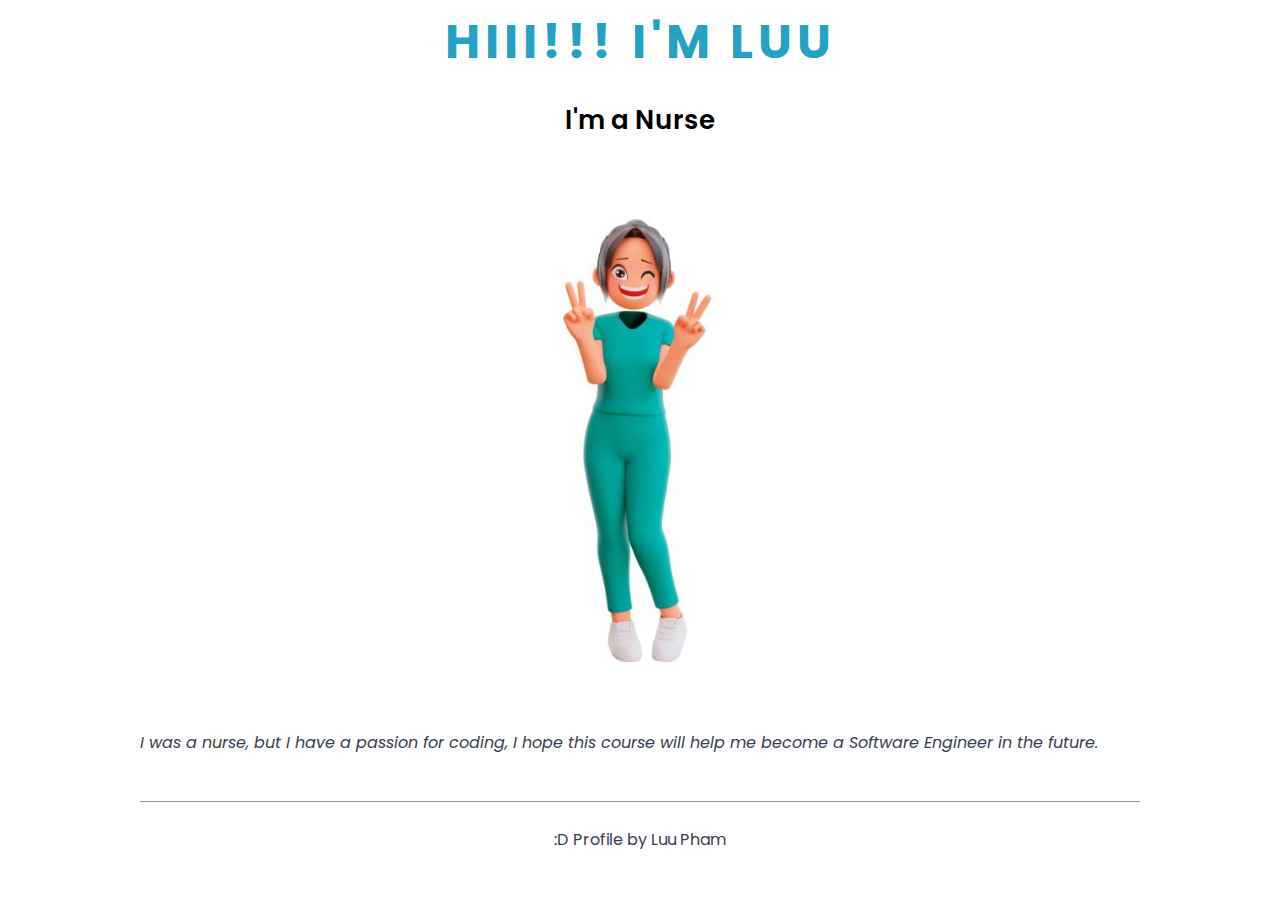
<file: index.html>
<!DOCTYPE html>
<html lang="en">

<head>
    <meta charset="UTF-8">
    <meta http-equiv="X-UA-Compatible" content="IE=edge">
    <meta name="viewport" content="width=device-width, initial-scale=1.0">
    <link rel="stylesheet" href="./style.css">
    <title>Home</title>
</head>

<body>
    <!-- Navigation Bar -->

    <!-- Main Content -->
    <main>
        <!-- title (tieu de)--><a href="./about-me.html">
            <header>
                <h1>Hiii!!! I'm Luu</h1>
                <h2 class="title">I'm a Nurse</h2>
                <img src="./img/avtar.jpeg" alt="avatar" title="Click vào để xem chi tiết">
                <p>I was a nurse, but I have a passion for coding, I hope this course will help me become a Software
                    Engineer in the future.</p>

            </header>
        </a>
    </main>
    <!-- Footer -->
    <footer>
        <p>:D Profile by Luu Pham</p>
    </footer>
</body>

</html>
</file>
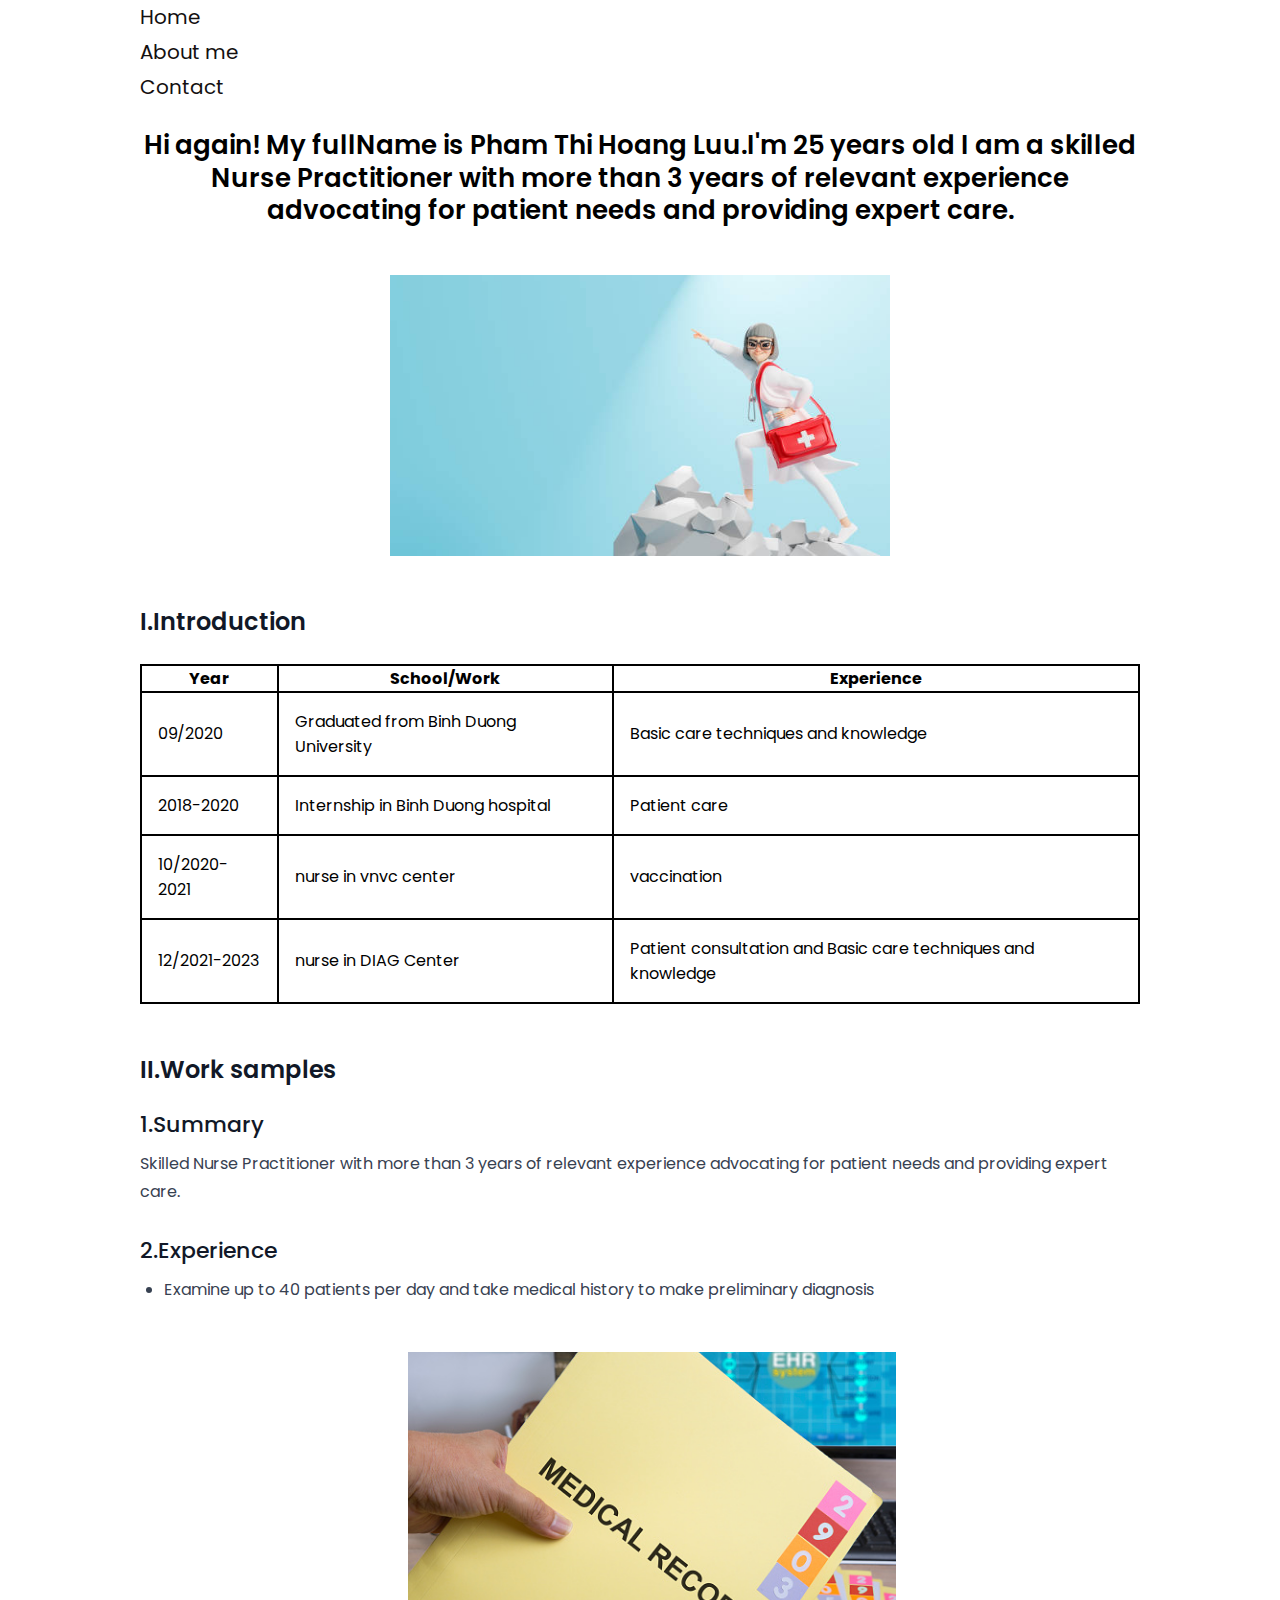
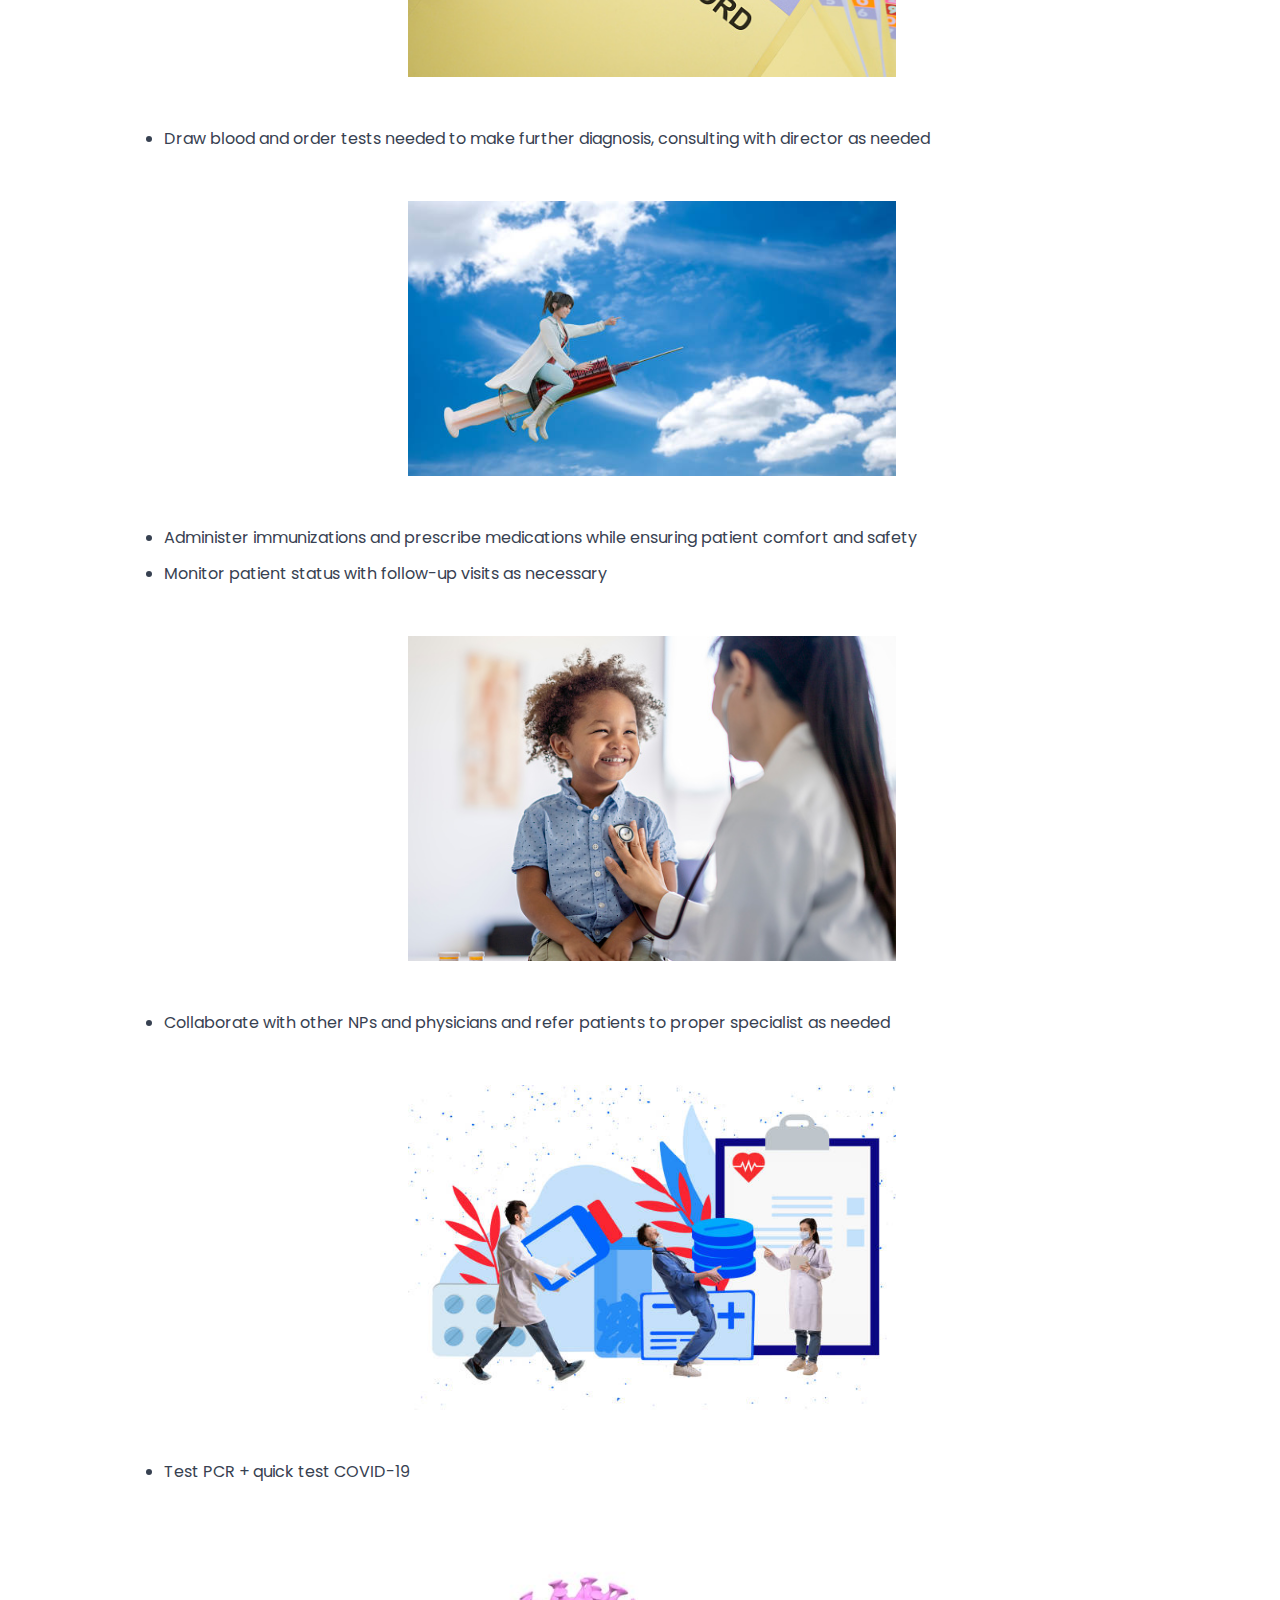
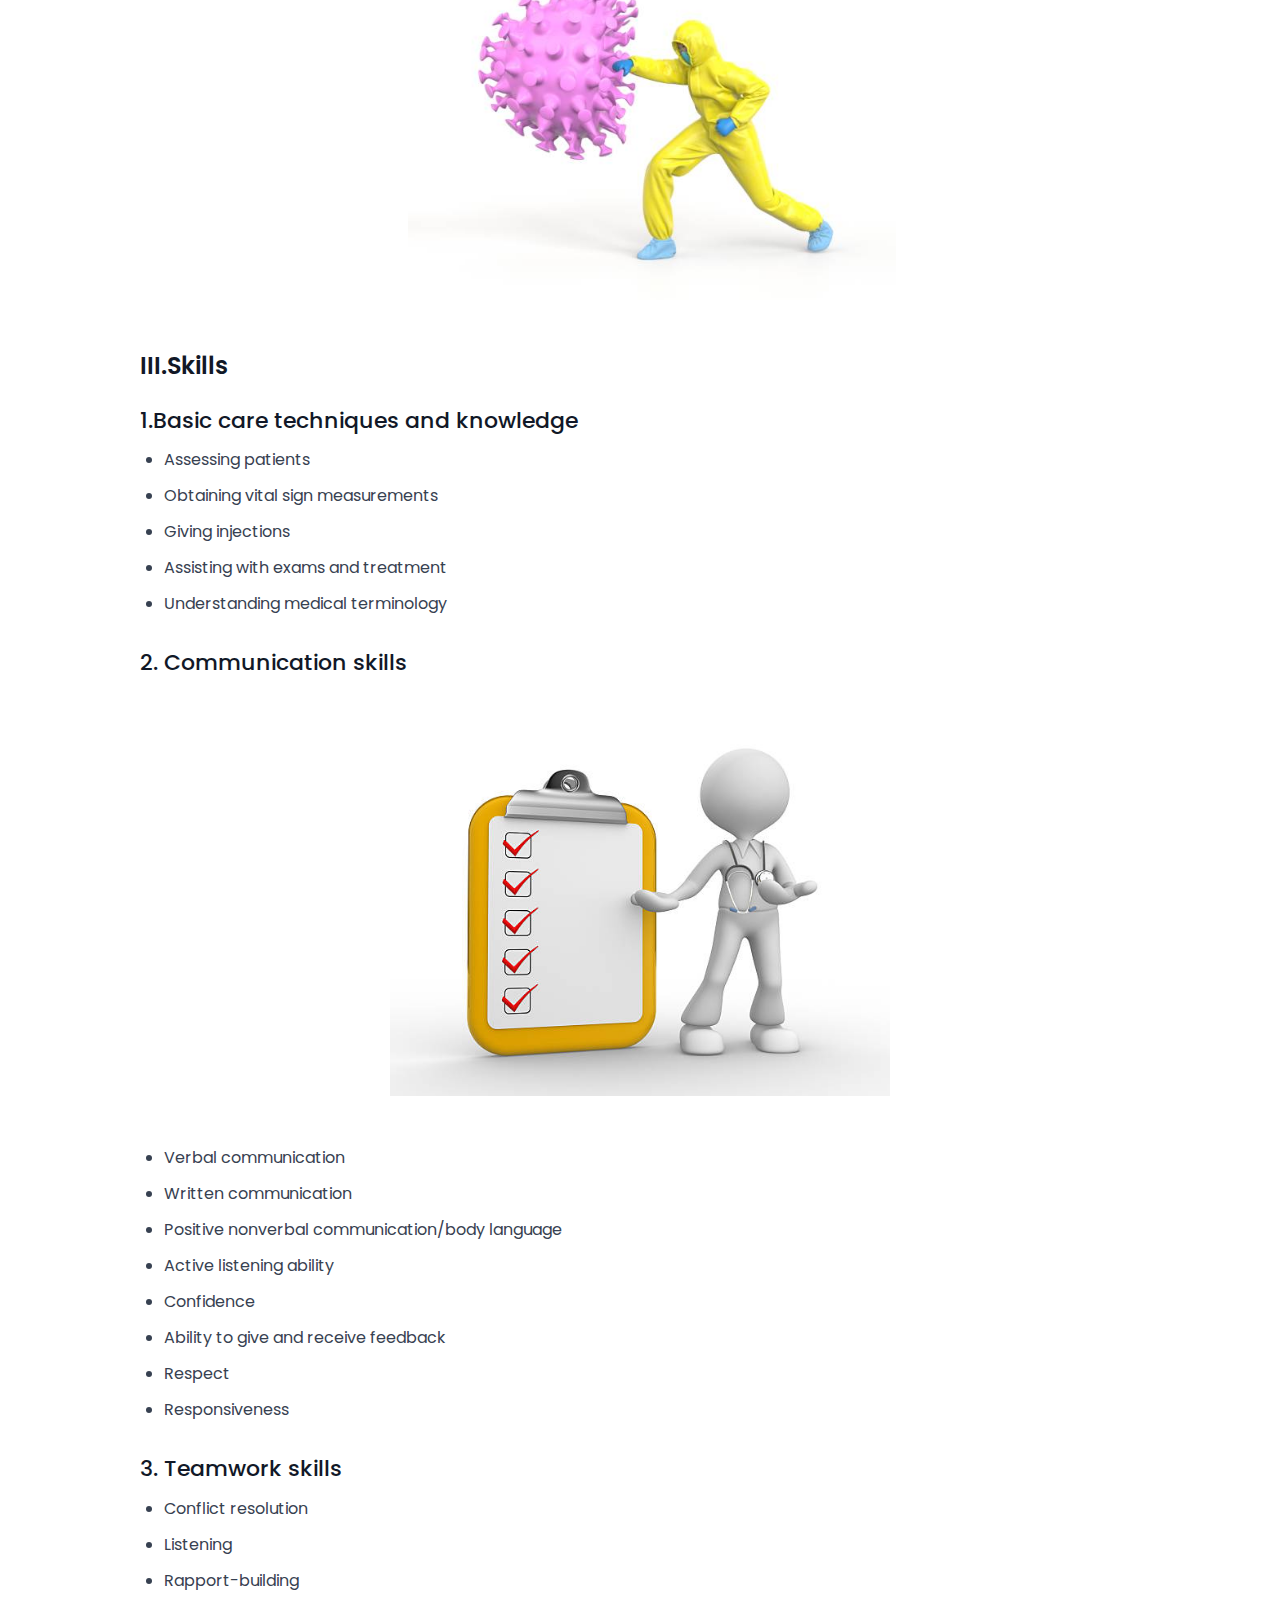
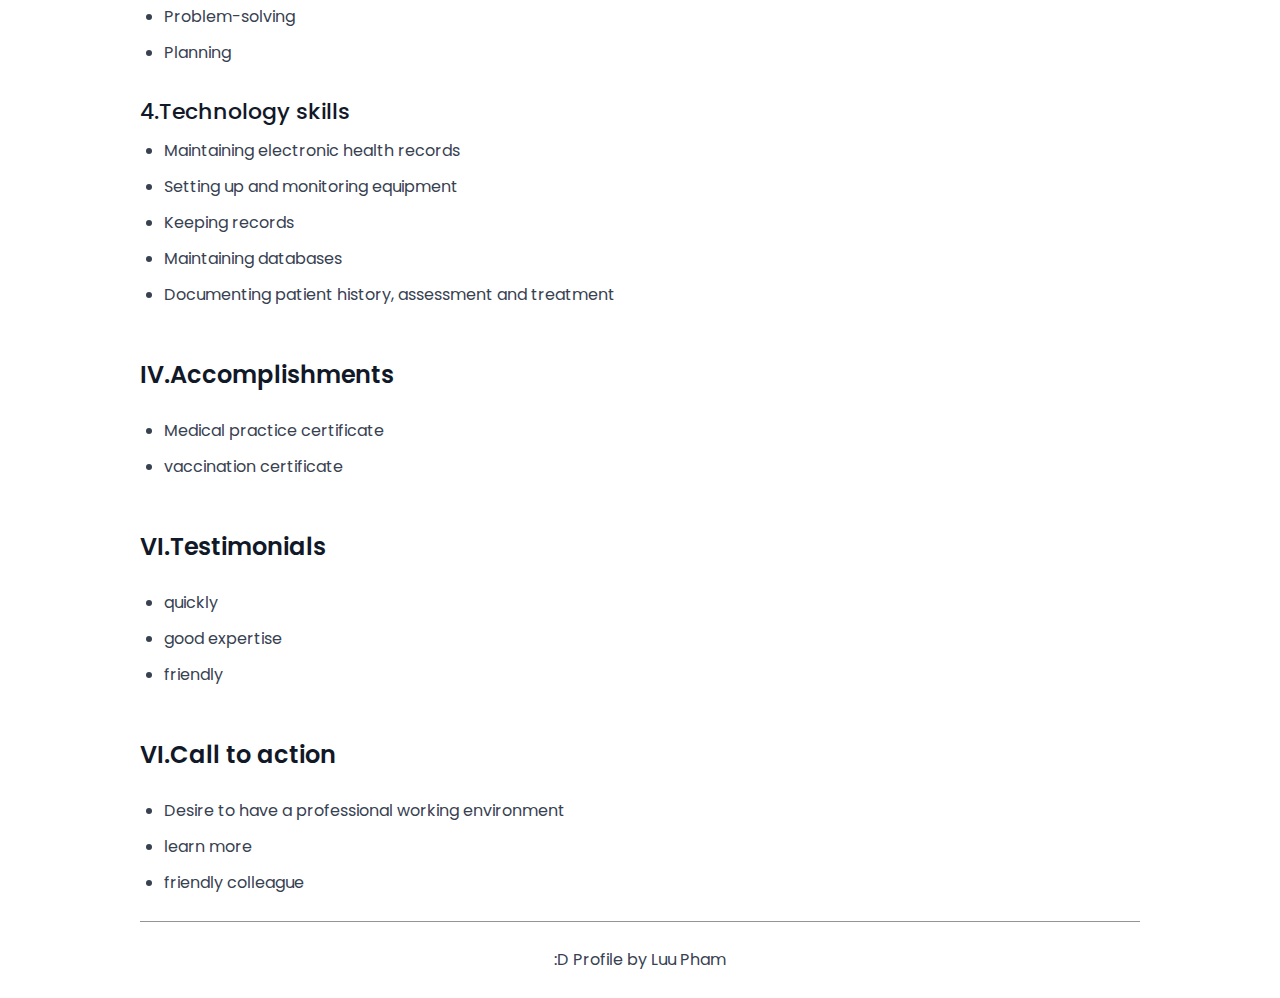
<file: about-me.html>
<!DOCTYPE html>
<html lang="en">

<head>
    <meta charset="UTF-8">
    <meta http-equiv="X-UA-Compatible" content="IE=edge">
    <meta name="viewport" content="width=device-width, initial-scale=1.0">
    <link rel="stylesheet" href="./style.css">

    <title>About me</title>
</head>

<body>
    <!-- Navigation Bar -->
    <nav>
        <ul>
            <li>
                <a href="./index.html">Home</a>
            <li>
                <a href="./about-me.html">About me</a>
            </li>
            <li>
                <a href="./contact.html">Contact</a>
            </li>
        </ul>
    </nav>

    <!-- Main Content -->
    <main>
        <!-- title -->
        <header>
            <h2>Hi again! My fullName is Pham Thi Hoang Luu.I'm 25 years old
                I am a skilled Nurse Practitioner with more than 3 years of
                relevant experience advocating for patient needs
                and providing expert care.
            </h2>
            <img src="./img/avatar1.jpeg" alt="avatar">
        </header>
    </main>
    <!-- content -->
    <article>

        <!-- I.Introduction -->
        <section>
            <h3>I.Introduction</h3>
            <div>
                <table>
                    <thead>
                        <tr>
                            <th>Year</th>
                            <th>School/Work</th>
                            <th>Experience</th>
                        </tr>
                    </thead>

                    <tbody>
                        <tr>
                            <td>09/2020</td>
                            <td>Graduated from Binh Duong University</td>

                            <td>Basic care techniques and knowledge
                            </td>
                        </tr>
                        <tr>
                            <td>2018-2020</td>
                            <td>Internship in Binh Duong hospital </td>

                            <td>Patient care
                            </td>
                        <tr>
                            <td>10/2020-2021</td>
                            <td>nurse in vnvc center</td>
                            <td>vaccination</td>
                        </tr>

                        <tr>
                            <td>12/2021-2023</td>
                            <td>nurse in DIAG Center</td>
                            <td>Patient consultation and Basic care techniques and knowledge
                            </td>
                        </tr>
                        </tr>
                    </tbody>
                </table>
            </div>
        </section>

        <!-- II.Work samples -->
        <section>
            <h3>II.Work samples</h3>
            <div>

                <h4>1.Summary</h4>
                <p>Skilled Nurse Practitioner with more than 3 years of relevant experience advocating for patient needs
                    and
                    providing expert care.</p>
            </div>

            <div>
                <h4>2.Experience</h4>
                <ul>
                    <li>Examine up to 40 patients per day and take medical history to make preliminary diagnosis</li>
                    <img src="./img/hosobenhan.jpeg" alt="medical records">
                    <li>Draw blood and order tests needed to make further diagnosis, consulting with director as needed
                    </li>

                    <figure>
                        <img src="./img/tiem thuoc.jpeg" alt="avt">
                        <!-- <figcaption>Draw blood </figcaption> -->
                    </figure>

                    <li>Administer immunizations and prescribe medications while ensuring patient comfort and safety
                    </li>
                    <li>Monitor patient status with follow-up visits as necessary</li>
                    <img src="./img/patient-care.jpeg" alt="Patient care">
                    <li>Collaborate with other NPs and physicians and refer patients to proper specialist as needed</li>
                    <img src="./img/with-dr.jpeg" alt="img dr">
                    <li>Test PCR + quick test COVID-19</li>
                    <img src="./img/covid19.jpeg" alt="covid19">
                </ul>
                <!-- <h3>1.Draw blood</h3> -->
                <!-- <img src="./img/laymau.webp" alt="Draw blood"> -->
            </div>
        </section>

        <!-- III.Skills -->
        <section>
            <h3>III.Skills</h3>
            <div>
                <h4>1.Basic care techniques and knowledge</h4>
                <ul>
                    <li>Assessing patients</li>
                    <li>Obtaining vital sign measurements</li>
                    <li>Giving injections</li>
                    <li>Assisting with exams and treatment</li>
                    <li>Understanding medical terminology</li>
                </ul>
            </div>
            <div>
                <h4>2. Communication skills</h4>
                <img src="./img/giaotiep.jpeg" alt="communication skills">
                <ul>
                    <li>Verbal communication</li>
                    <li>Written communication</li>
                    <li>Positive nonverbal communication/body language</li>
                    <li>Active listening ability</li>
                    <li>Confidence</li>
                    <li>Ability to give and receive feedback</li>
                    <li>Respect</li>
                    <li>Responsiveness</li>
                </ul>
            </div>

            <div>
                <h4>3. Teamwork skills</h4>
                <ul>
                    <li>Conflict resolution</li>
                    <li>Listening</li>
                    <li>Rapport-building</li>
                    <li>Problem-solving</li>
                    <li>Planning</li>
                </ul>
            </div>

            <div>
                <h4>4.Technology skills</h4>
                <ul>
                    <li>Maintaining electronic health records</li>
                    <li>Setting up and monitoring equipment</li>
                    <li>Keeping records</li>
                    <li>Maintaining databases</li>
                    <li>Documenting patient history, assessment and treatment</li>
                </ul>
            </div>
        </section>

        <!-- IV.Accomplishments -->
        <section>
            <h3>IV.Accomplishments</h3>
            <ul>
                <li>Medical practice certificate</li>
                <li>vaccination certificate</li>
            </ul>
        </section>

        <!-- V.Testimonials -->
        <section>
            <div>
                <h3>VI.Testimonials</h3>
                <ul>
                    <li>quickly</li>
                    <li>good expertise</li>
                    <li>friendly</li>
                </ul>
            </div>
        </section>

        <!-- VI.Call to action -->
        <section>
            <div>
                <h3>VI.Call to action</h3>
                <ul>
                    <li>Desire to have a professional working environment</li>
                    <li>learn more</li>
                    <li>friendly colleague</li>
                </ul>
            </div>
        </section>

    </article>

    <!-- footer -->
    <footer>
        <p>:D Profile by Luu Pham</p>
    </footer>

</body>

</html>
</file>
<file: style.css>
@import url('https://fonts.googleapis.com/css2?family=Poppins:wght@100;200;300;400;500;600;700;800;900&display=swap');
*{
    margin: 0;
    padding: 0;
}
nav ul{
    margin-bottom: 24px;
}

body {
    font-family: "Poppins", Arial, sans-serif;
    max-width: 1000px;
    margin-right: auto;
    margin-left: auto;
    padding-left: 24px;
    padding-right: 24px;
  }
  
/* img {
    width: 100%;  
} */
header {
    margin-bottom: 48px;
}
img {
    display: block;
    width: 50%;
    height: 50%;
    object-fit: contain;
    margin: 48px auto 48px;
}
h1 {
    color: rgb(35, 162, 197);
    font-size: 48px;
    font-weight: 700;
    line-height: 1.75;
    text-align: center;
    letter-spacing: 5px;
    margin-bottom: 20px;
    text-transform: uppercase
}
.title {
    text-align: center;
}

h2 {
    color: #000;
    font-size: 26px;
    font-weight: 600;
    line-height: 1.25;
    text-align:center;
    margin-bottom: 20px;

}

h3 {
    color: #111827;
    font-size: 24px;
    font-weight: 600;
    line-height: 1.5;
    margin-bottom: 24px;
  }

h4 {
    color: #111827;
    font-size: 22px;
    font-weight: 500;
    line-height: 1.2;
    margin-bottom: 12px;
  }


  p, ul {
    color: #374151;
    line-height: 1.75;
  }
header p {
    font-style: italic;
    line-height: 1.25;
    margin-bottom: 15px;
    margin-top: 15px;

}
nav ul {
    list-style: none;
}
a{
    text-decoration: none;
}

nav li a {
    display: inline-block;
    color: #141010;
    font-size: 20px;  
    transition: all 0.3s;
  }
nav li a:hover {
    color: rgb(13, 207, 191);
    font-size: 30px;
}
nav li a:focus {
      color: rgb(224, 17, 127);
  }
  /* nav li a:active {
    color: rgb(181, 224, 7);
  }
   */
   article section:not(:last-child) {
    margin-bottom: 48px;
  }
  article section>div:not(:last-child) {
    margin-bottom: 32px;
  }
  article li:not(:last-child){
    margin-bottom: 8px;
  }
  section ol>li:not(:last-child){
    margin-bottom: 8px;
  }

  article ul {
    padding-left: 24px;
  }
   footer {
    text-align: center;
    padding: 24px;
  
    /* border-width: 1px;
    border-top-style: solid;
    border-color: #e5e7eb; */
  
    border-top: 1px inset #e5e7eb;
    margin-top: 24px;
  }
table, th, td{
    border:2px solid black;
}
table{
    border-collapse:collapse;
}
td {
    padding: 16px;
    /* margin: 16px; */
}
</file>
